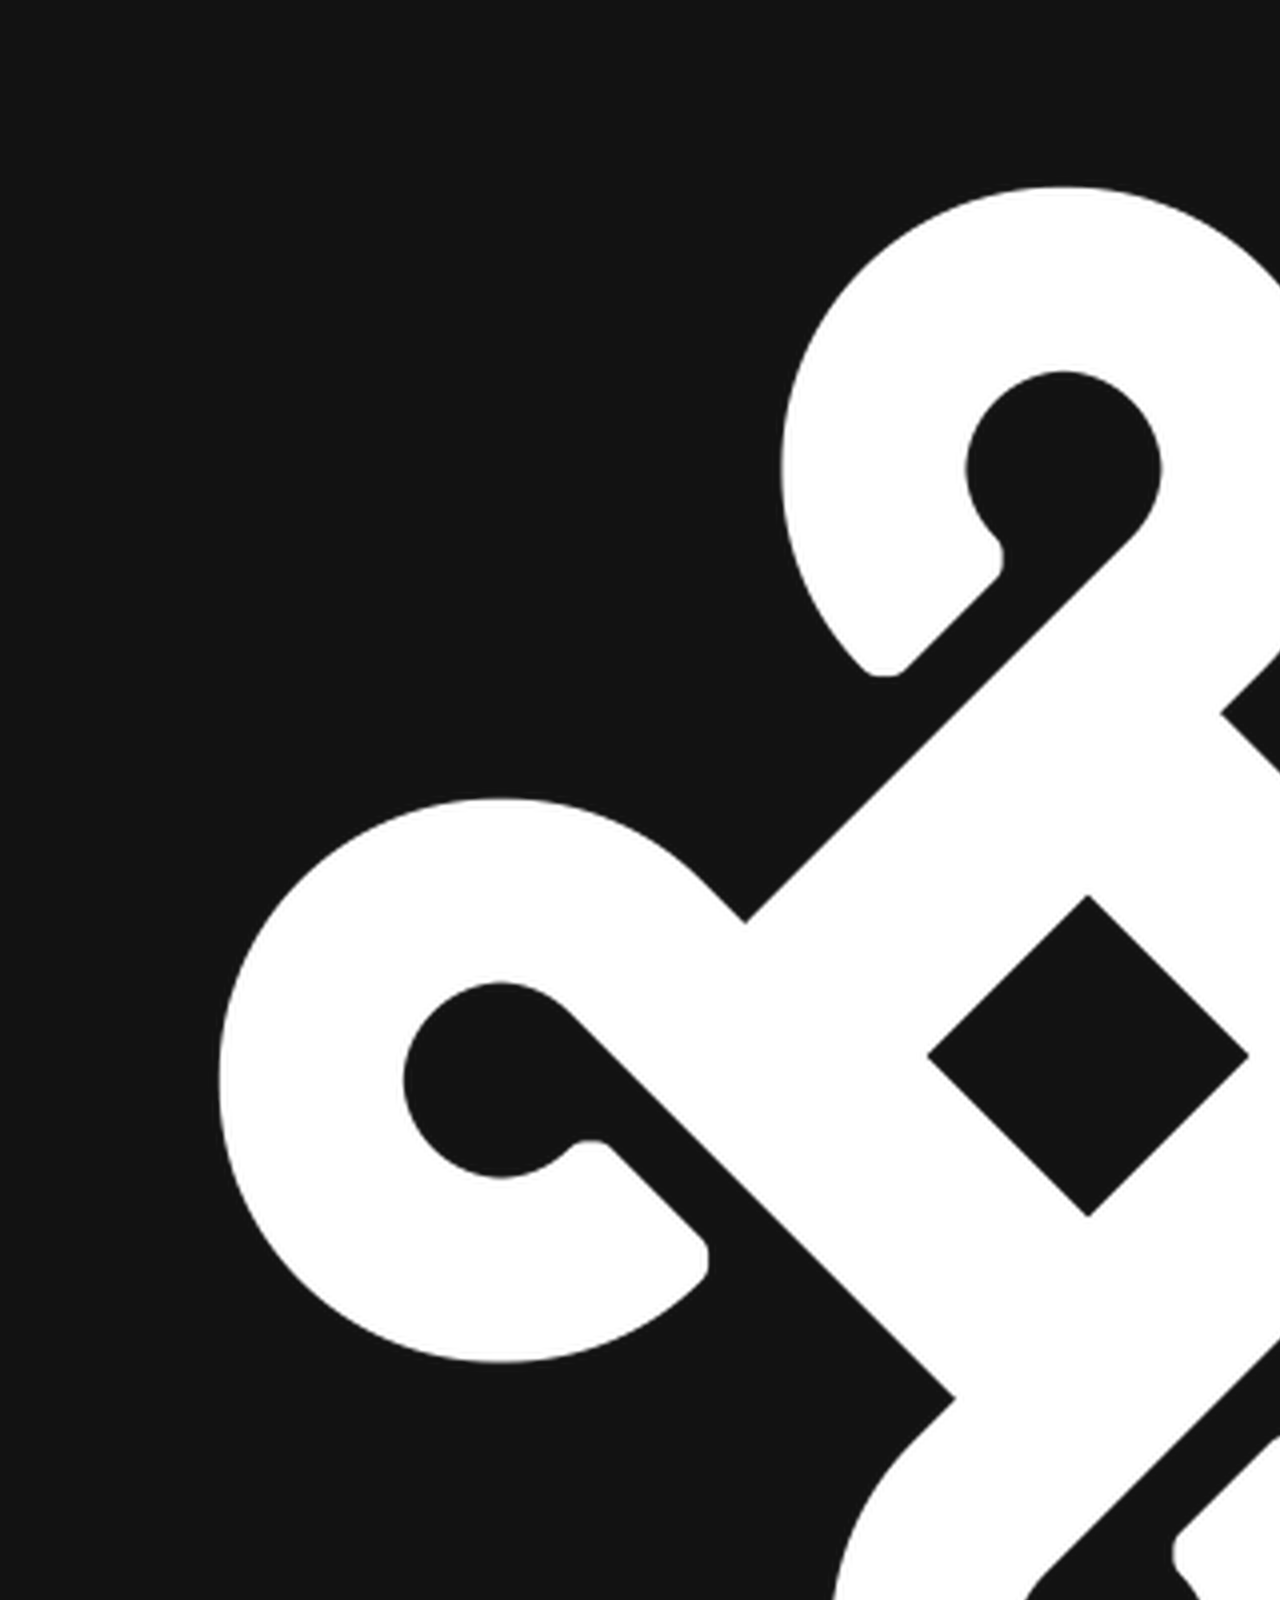
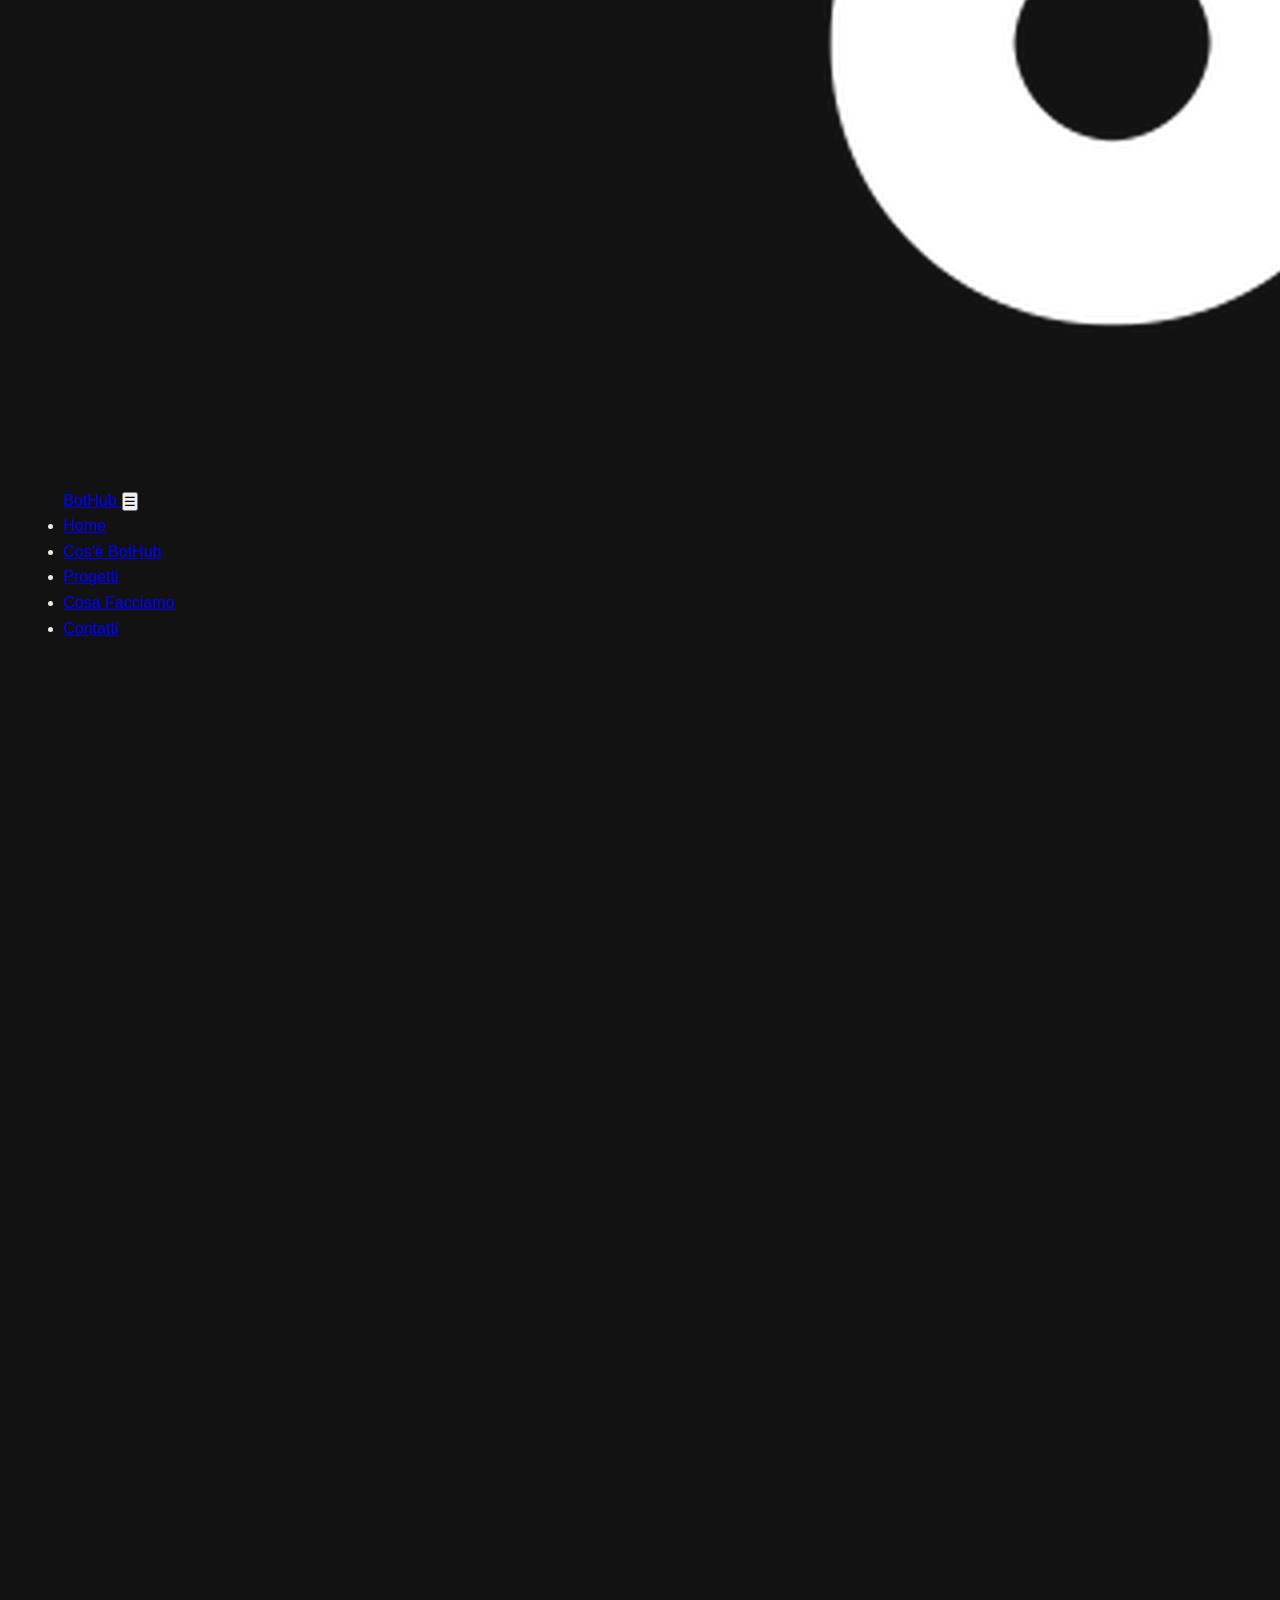
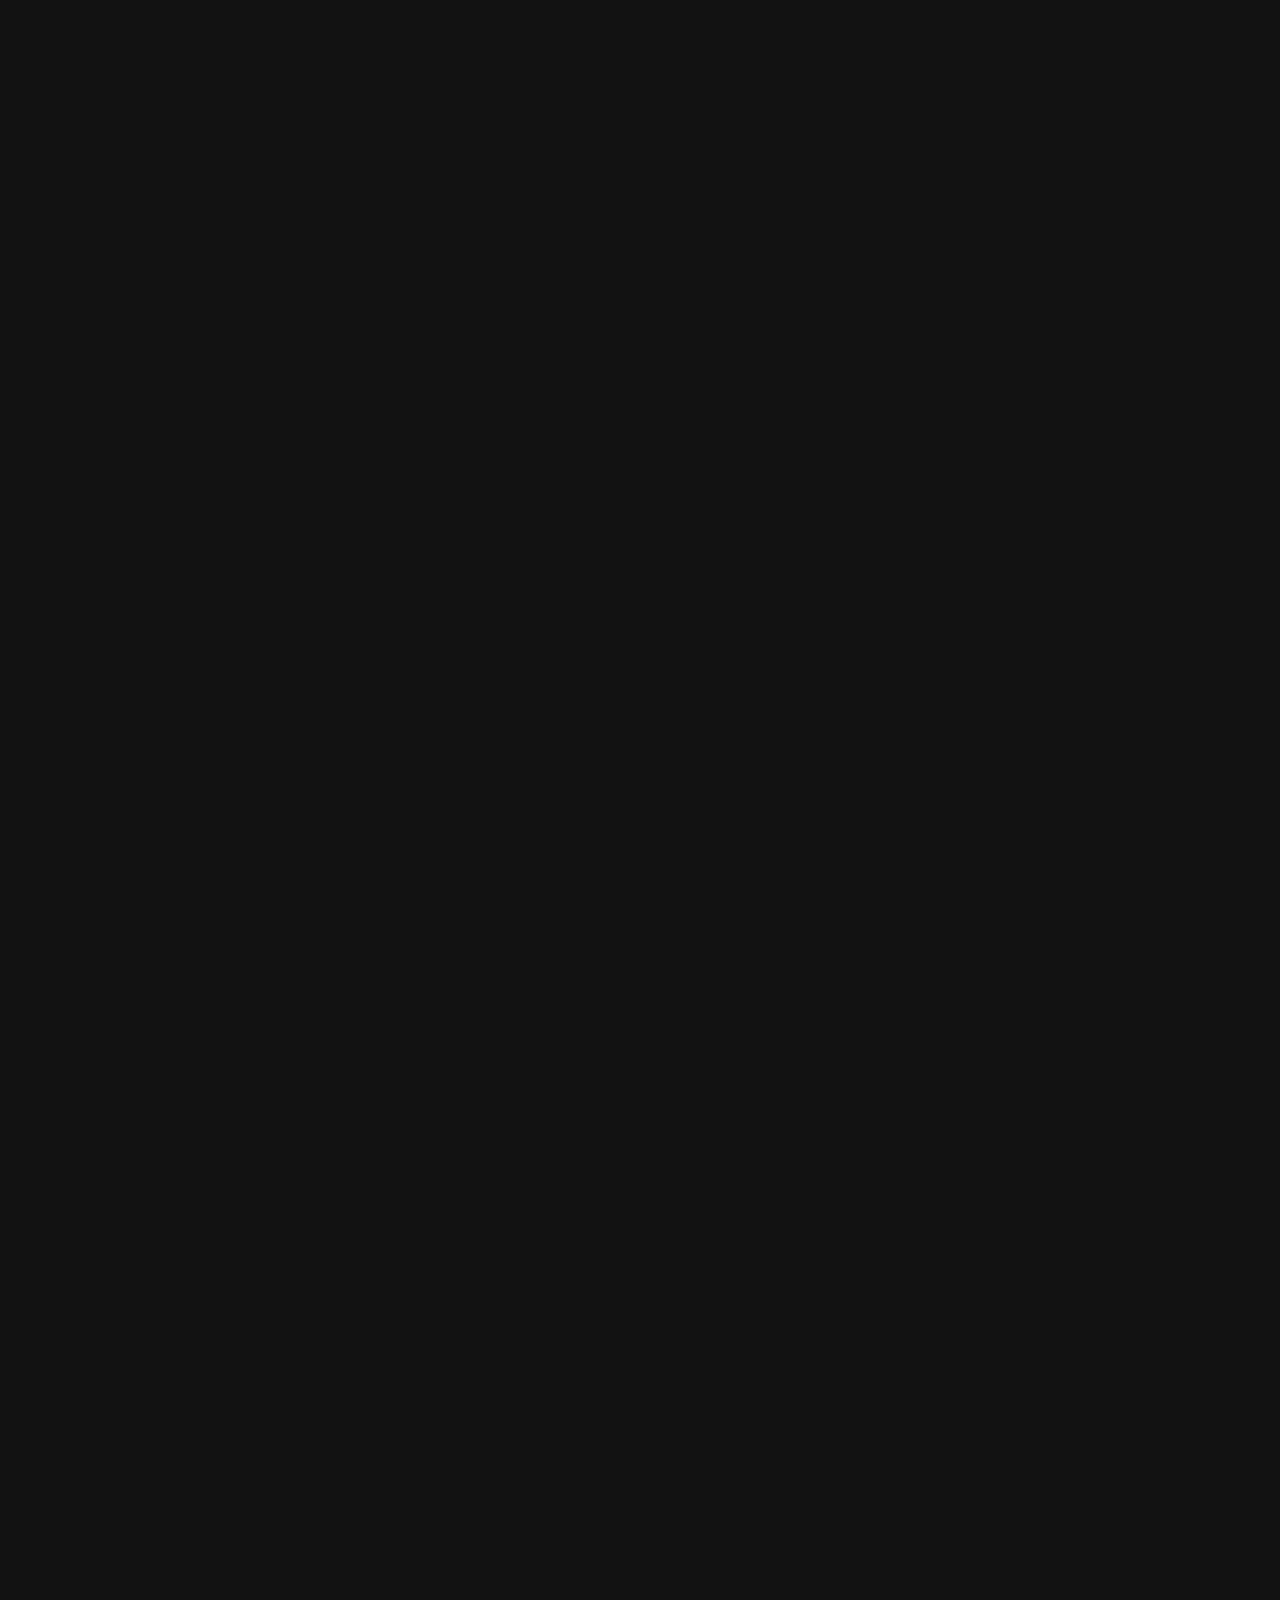
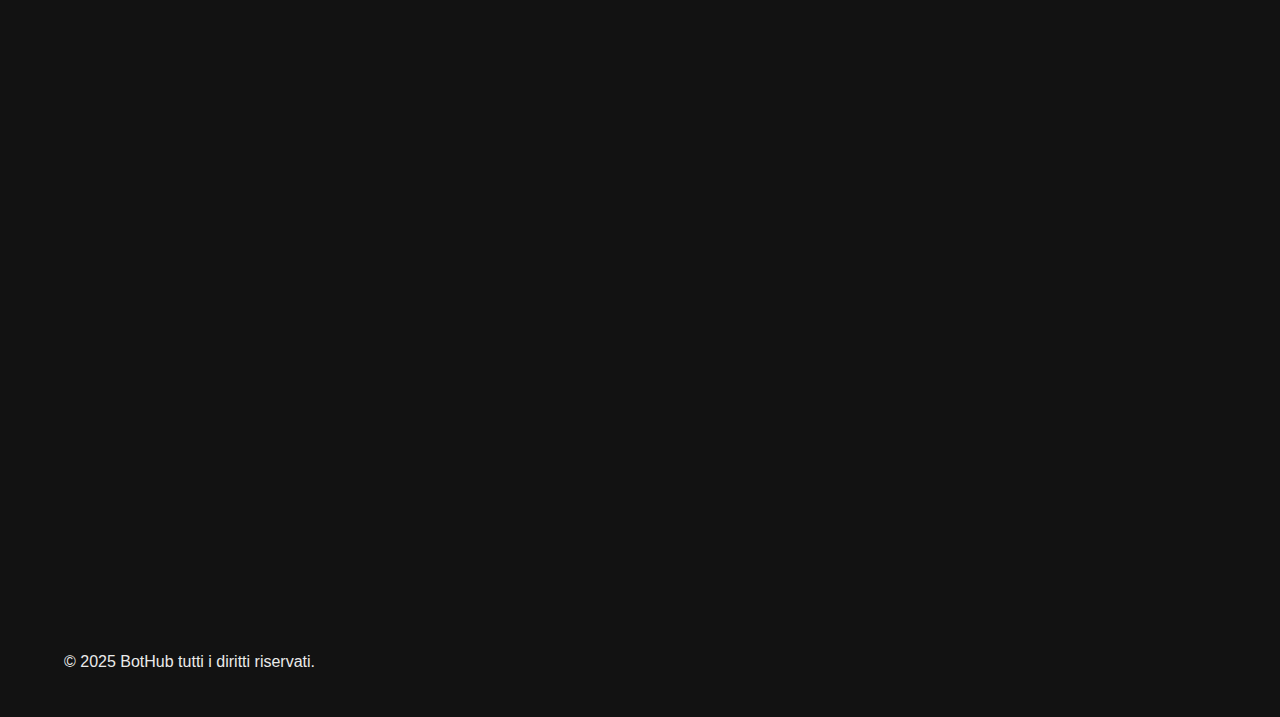
<file: index.html>
<!DOCTYPE html>
<html lang="it">
<head>
  <meta charset="UTF-8" />
  <meta name="viewport" content="width=device-width, initial-scale=1.0" />
  <title>BotHub</title>
  <link rel="icon" type="image/png" href="IMG/LogoWhite.png">

  <link rel="stylesheet" href="style.css" />
  <link href="https://cdn.jsdelivr.net/npm/aos@2.3.4/dist/aos.css" rel="stylesheet">

  <link rel="preconnect" href="https://fonts.googleapis.com">
  <link rel="preconnect" href="https://fonts.gstatic.com" crossorigin>
  <link href="https://fonts.googleapis.com/css2?family=WDXL+Lubrifont+TC&display=swap" rel="stylesheet">
  <link href="https://fonts.googleapis.com/css2?family=Rubik:wght@400;500;700&display=swap" rel="stylesheet">

  <script src="script.js" defer></script>
  <script src="https://cdn.jsdelivr.net/npm/aos@2.3.4/dist/aos.js"></script>

  <!-- Open Graph / Facebook / WhatsApp / LinkedIn -->
  <meta property="og:title" content="BotHub - Automazioni Intelligenti" />
  <meta property="og:description" content="Scopri BotHub, la piattaforma per creare bot intelligenti e automatizzare le tue attività online." />
  <meta property="og:image" content="https://bothub.top/IMG/LogoBlack.png" />
  <meta property="og:url" content="https://bothub.top/" />
  <meta property="og:type" content="website" />

  <!-- Twitter Card -->
  <meta name="twitter:card" content="summary_large_image" />
  <meta name="twitter:title" content="BotHub - Automazioni Intelligenti" />
  <meta name="twitter:description" content="Scopri BotHub, la piattaforma per creare bot intelligenti e automatizzare le tue attività online." />
  <meta name="twitter:image" content="https://bothub.top/IMG/LogoBlack.png" />
  <meta name="twitter:url" content="https://bothub.top/" />

</head>
<body>

  <nav>
    <div class="container nav-container">
      <a href="#home" class="brand">
        <img src="IMG/LogoWhite.png" alt="Logo" class="nav-logo" loading="lazy">
        BotHub
      </a>
      <button class="nav-toggle" aria-label="Apri menu" aria-expanded="false">☰</button>
      <ul class="nav-links">
        <li><a href="#home">Home</a></li>
        <li><a href="#about">Cos'è BotHub</a></li>
        <li><a href="#works">Progetti</a></li>
        <li><a href="#services">Cosa Facciamo</a></li> 
        <li><a href="#contacts">Contatti</a></li>
      </ul>
    </div>
  </nav>

  <section id="home" class="hero" data-aos="fade-up">
    <div class="container">
      <h1 class="glitch-title">BotHub</h1>
      <img src="IMG/LogoWhite.png" alt="Logo GptBot" class="hero-logo" loading="lazy">
    </div>
  </section>

  <section id="about" class="about" data-aos="fade-up" data-aos-offset="0">
    <div class="container">
      <h2 class="section-title">Cos'è BotHub</h2>
      <p class="about-text">
        BotHub è uno spazio dedicato a progetti basati sull’intelligenza artificiale, con focus particolare su:<br>
        Bot GPT,<br>
        Automazioni Intelligenti,<br>
        Soluzioni Personalizzate.<br>
      </p>
      <div class="social-icons">
        <a href="https://www.instagram.com/tuo_username" target="_blank">
          <img src="IMG/InstaIcona.png" alt="Instagram" loading="lazy" />
        </a>
      </div>
    </div>
  </section>

  <section id="works" class="works" data-aos="fade-up">
    <div class="container">
      <h2 class="section-title">Progetti</h2>
      <div class="cards-wrapper">
        <a href="btc-analisi.html" class="feature-card bg-btc" data-aos="zoom-in">
          <h3>BTC Analisi</h3>
          <p>Analisi tecnica e fondamentale su Bitcoin.</p>
        </a>
        <a href="crypto-project.html" class="feature-card bg-crypto" data-aos="zoom-out" data-aos-delay="100">
          <h3>Crypto Project</h3>
          <p>Analisi della solidità dei progetti crypto e verifica di vulnerabilità negli smart contract.</p>
        </a>
        <a href="prompt-master.html" class="feature-card bg-prompt" data-aos="zoom-in" data-aos-delay="200">
          <h3>Prompt Master</h3>
          <p>Strumento per la generazione di prompt per varie IA.</p>
        </a>
      </div>
    </div>
  </section>

  <section id="services" class="services" data-aos="fade-up">
    <div class="container">
      <h2 class="section-title">Cosa Facciamo</h2>
      <p class="services-text">
        Progettiamo soluzioni basate su intelligenza artificiale,<br>
        con particolare attenzione al mondo crypto, alla finanza e all’automazione di flussi di lavoro.<br>
        Sviluppiamo bot GPT personalizzati,<br>
        e strumenti digitali pensati per essere subito operativi e facilmente integrabili.<br>
        Il nostro obiettivo è trasformare le esigenze in soluzioni concrete, rapide e su misura.
      </p>
    </div>
  </section>

  <section id="contacts" class="contacts" data-aos="fade-up" data-aos-offset="100">
    <div class="container">
      <h2 class="section-title">Contatti</h2>
      <p>Puoi scrivermi per richieste, collaborazioni o info a:</p>
      <p><a href="mailto:tuo@email.it">tuo@email.it</a></p>
            <div class="social-icons">
        <a href="https://www.instagram.com/tuo_username" target="_blank">
          <img src="IMG/InstaIcona.png" alt="Instagram" loading="lazy" />
        </a>
      </div>
    </div>
  </section>

  <footer>
    <div class="container">
      <p>© 2025 BotHub tutti i diritti riservati.</p>
    </div>
  </footer>  
  </body>
</html>
</file>
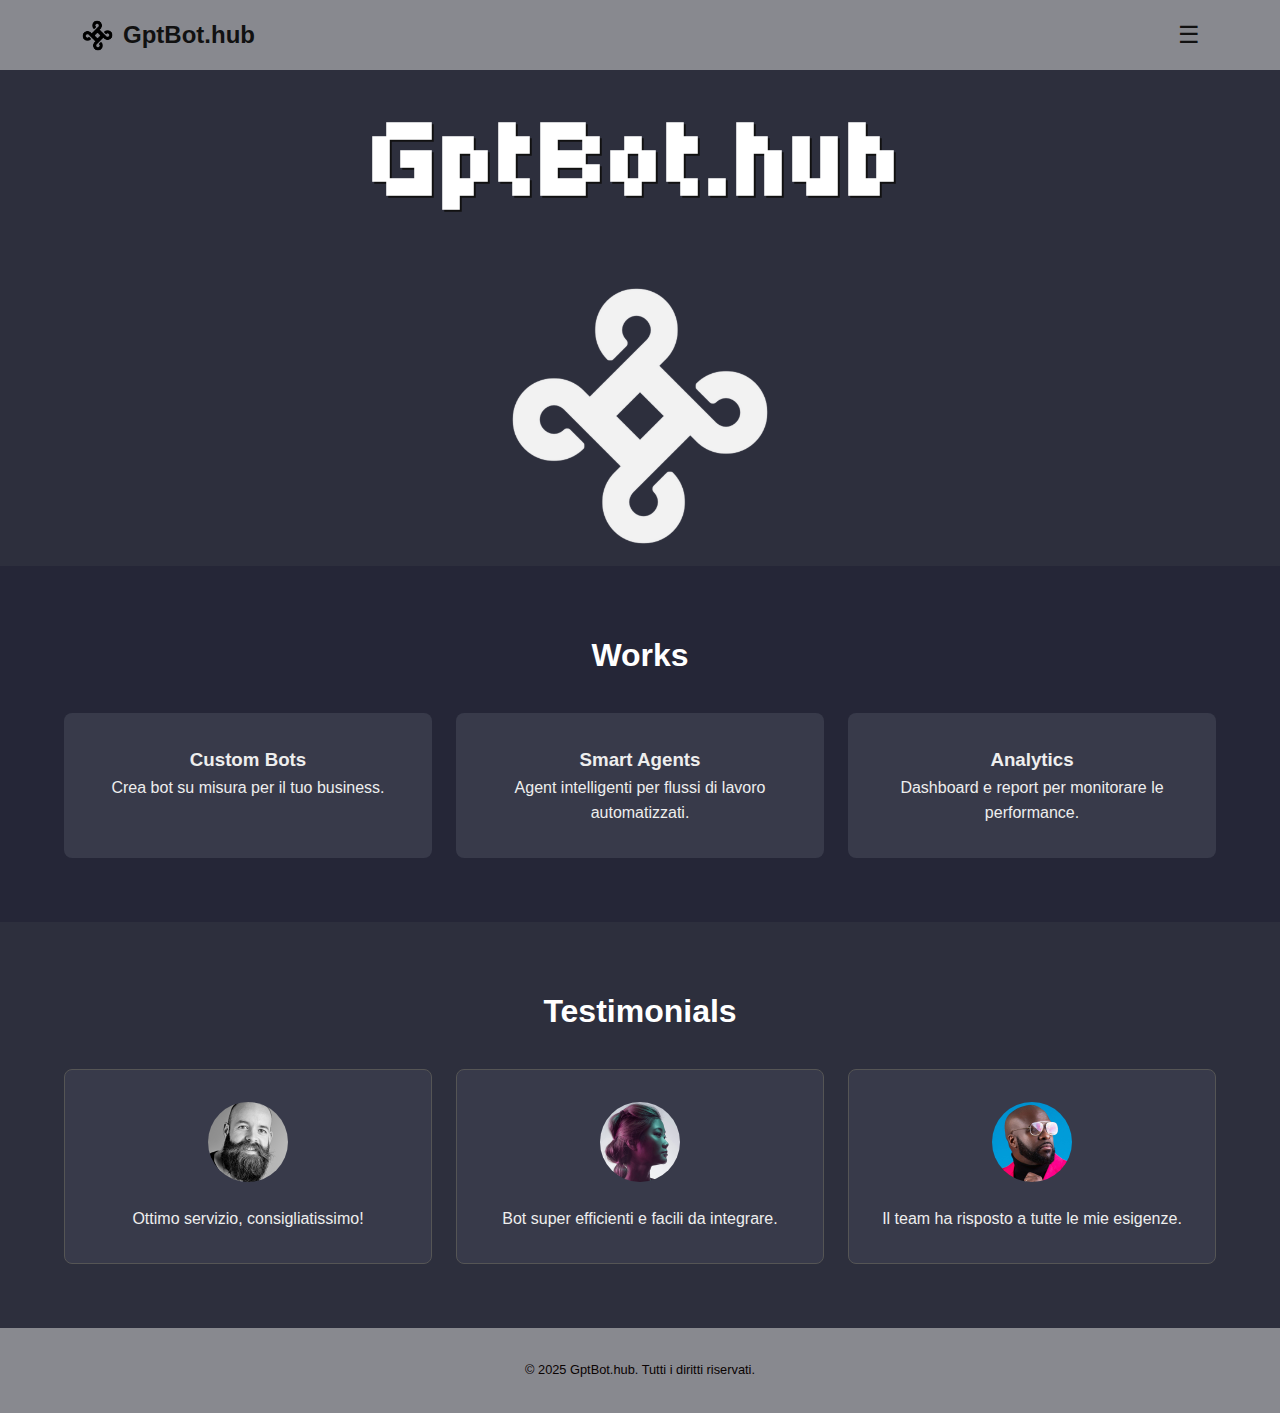
<file: static_site/index.html>
<!-- index.html -->
<!DOCTYPE html>
<html lang="it">
<head>
  <meta charset="UTF-8" />
  <meta name="viewport" content="width=device-width, initial-scale=1.0"/>
  <title>GptBot.hub</title>
  <link rel="icon" type="image/png" href="IMG/LogoWhite.png">

  <!-- Google Fonts -->
  <link rel="preconnect" href="https://fonts.googleapis.com">
  <link rel="preconnect" href="https://fonts.gstatic.com" crossorigin>
  <link href="https://fonts.googleapis.com/css2?family=Tiny5&display=swap" rel="stylesheet">

  <link rel="stylesheet" href="style.css" />
</head>
<body>

  <!-- NAVBAR -->
  <nav>
    <div class="container nav-container">
      <a href="#home" class="brand">
        <img src="IMG/LogoWhite.png" alt="Logo" class="nav-logo">
        GptBot.hub
      </a>

      <button class="nav-toggle" aria-label="Apri menu">☰</button>

      <ul class="nav-links">
        <li><a href="#home">Home</a></li>
        <li><a href="#works">Works</a></li>
        <li><a href="#testimonials">Testimonials</a></li>
      </ul>
    </div>
  </nav>

  <!-- HERO -->
  <section id="home" class="hero">
    <div class="container">
      <h1>GptBot.hub</h1>
      <img src="IMG/LogoWhite.png" alt="Logo GptBot" class="hero-logo">
    </div>
  </section>

  <!-- WORKS -->
  <section id="works" class="works">
    <div class="container">
      <h2 class="section-title">Works</h2>
      <div class="cards-wrapper">
        <a href="custom-bots.html" class="feature-card">
          <h3>Custom Bots</h3>
          <p>Crea bot su misura per il tuo business.</p>
        </a>
        <a href="smart-agents.html" class="feature-card">
          <h3>Smart Agents</h3>
          <p>Agent intelligenti per flussi di lavoro automatizzati.</p>
        </a>
        <a href="analytics.html" class="feature-card">
          <h3>Analytics</h3>
          <p>Dashboard e report per monitorare le performance.</p>
        </a>
      </div>
    </div>
  </section>

  <!-- TESTIMONIALS -->
  <section id="testimonials" class="testimonials">
    <div class="container">
      <h2 class="section-title">Testimonials</h2>
      <div class="testimonials-wrapper">
        <div class="test-card">
          <img src="IMG/Reviews1.jpg" alt="Utente 1">
          <p>Ottimo servizio, consigliatissimo!</p>
        </div>
        <div class="test-card">
          <img src="IMG/Reviews2.jpg" alt="Utente 2">
          <p>Bot super efficienti e facili da integrare.</p>
        </div>
        <div class="test-card">
          <img src="IMG/Reviews3.jpg" alt="Utente 3">
          <p>Il team ha risposto a tutte le mie esigenze.</p>
        </div>
      </div>
    </div>
  </section>

  <!-- FOOTER -->
  <footer>
    <div class="container">
      <p>© 2025 GptBot.hub. Tutti i diritti riservati.</p>
    </div>
  </footer>

  <script>
    // toggle menu
    document.querySelector('.nav-toggle').addEventListener('click', () => {
      document.querySelector('.nav-links').classList.toggle('show');
    });
  </script>
</body>
</html>
</file>
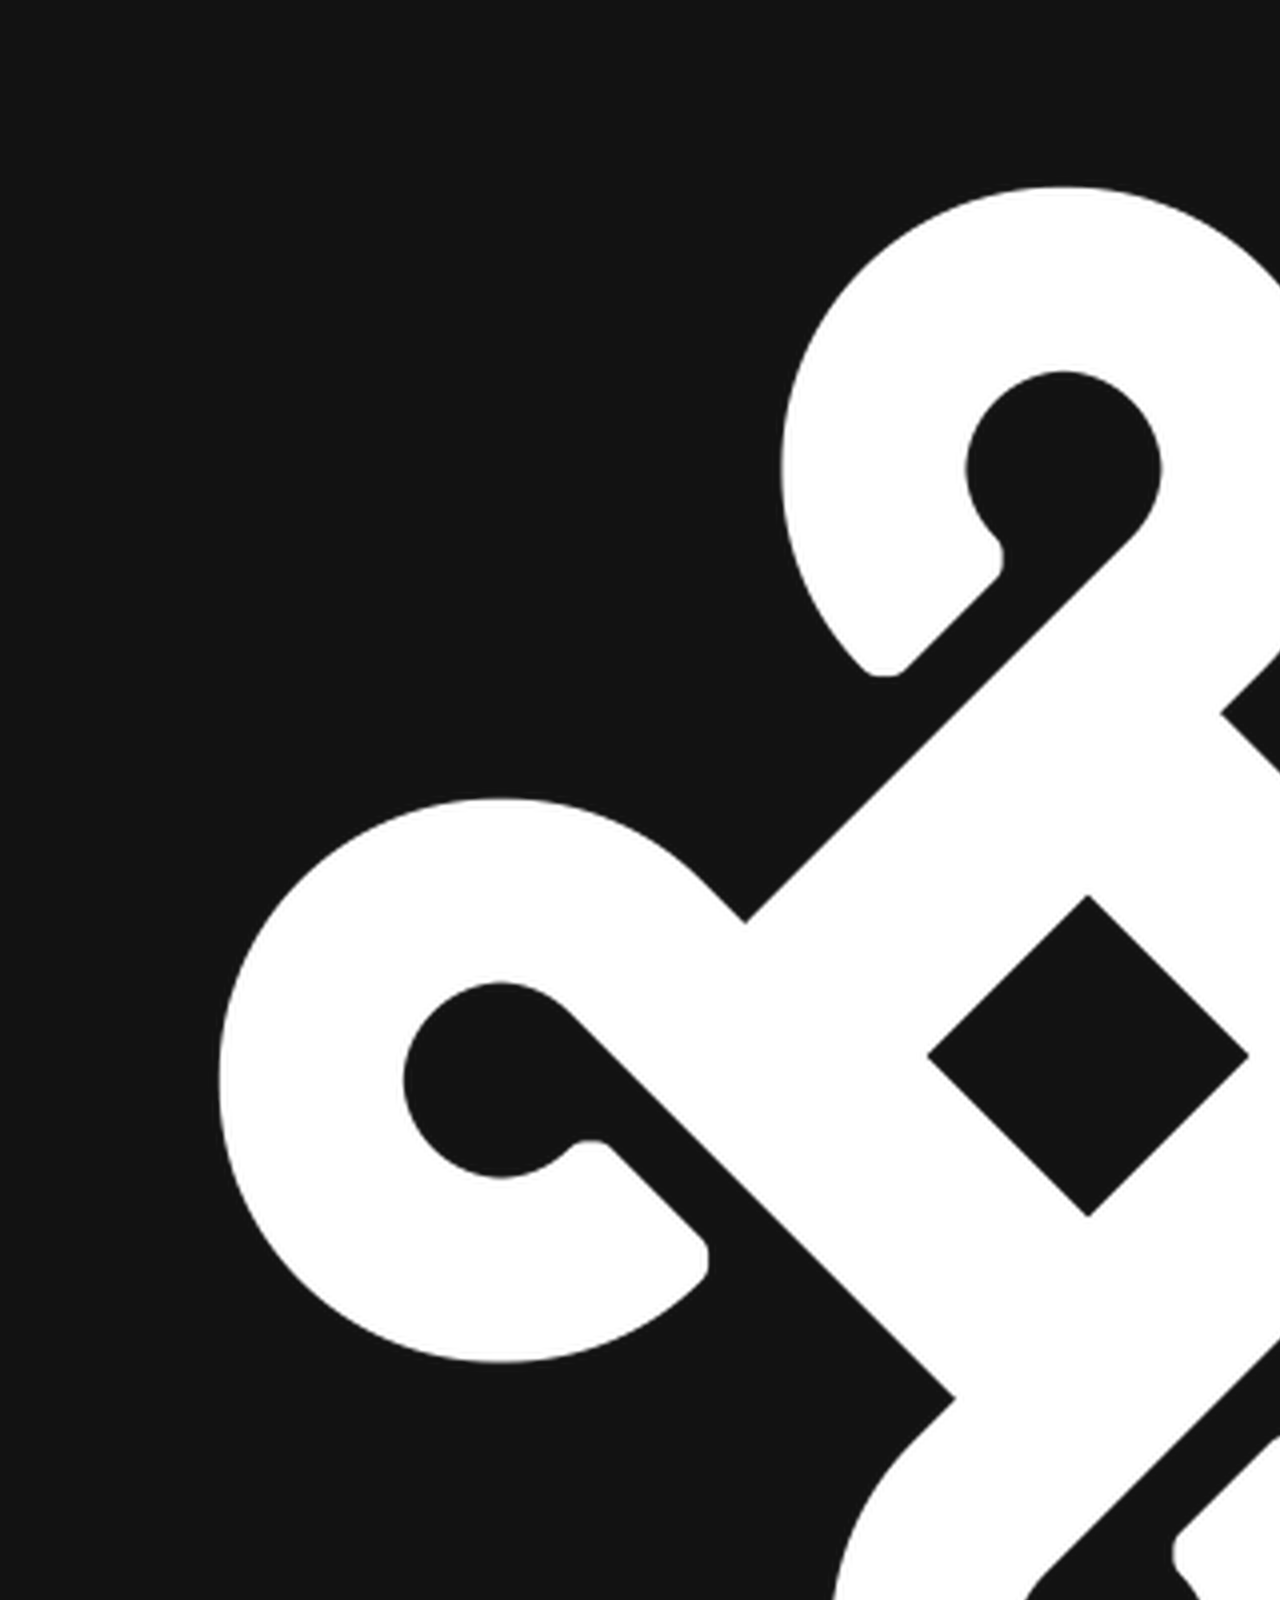
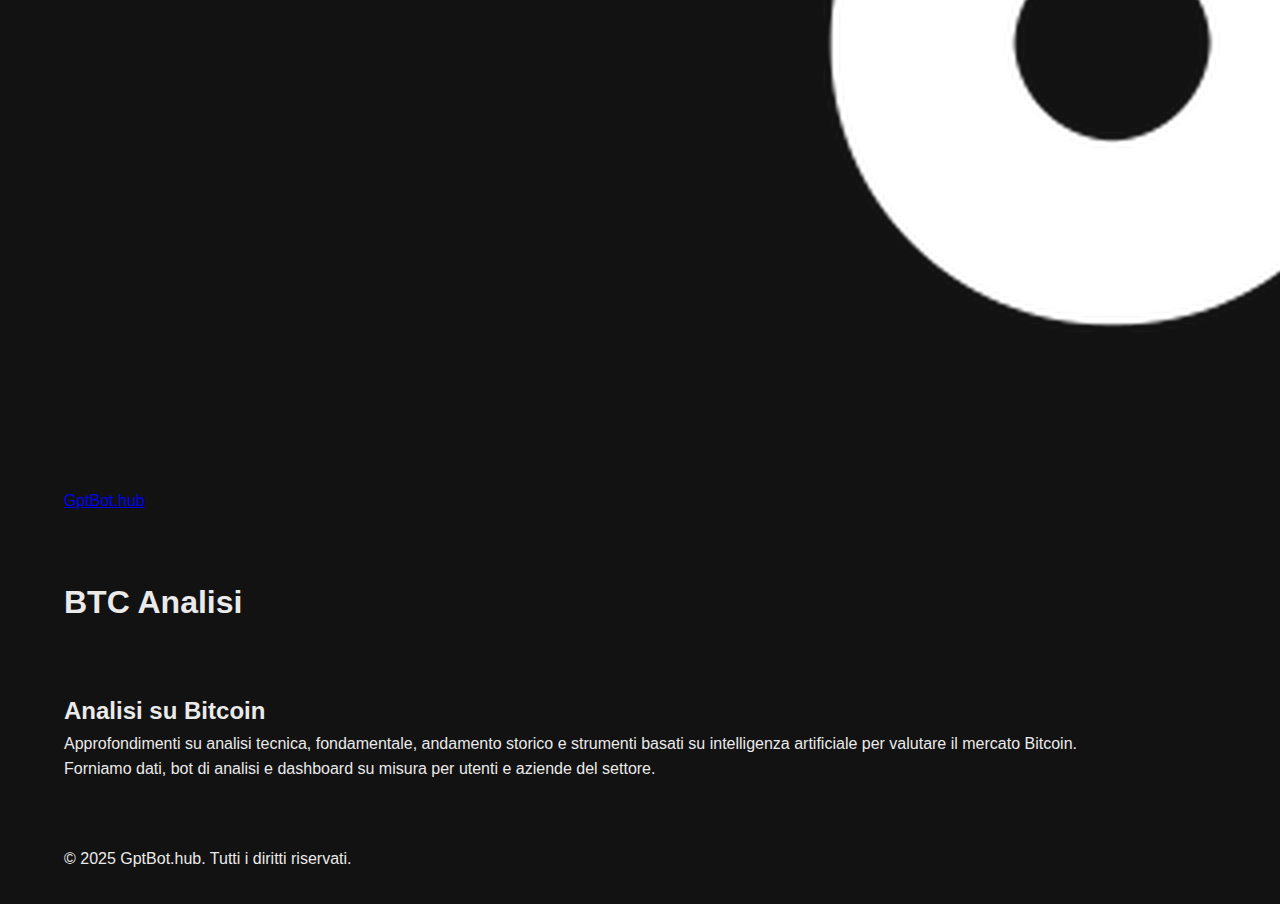
<file: btc-analisi.html>
<!DOCTYPE html>
<html lang="it">
<head>
  <meta charset="UTF-8" />
  <meta name="viewport" content="width=device-width, initial-scale=1.0"/>
  <title>BTC Analisi – GptBot.hub</title>
  <link rel="icon" type="image/png" href="IMG/LogoWhite.png">
  <link rel="stylesheet" href="style.css" />
  <!-- Google Fonts -->
<link rel="preconnect" href="https://fonts.googleapis.com">
<link rel="preconnect" href="https://fonts.gstatic.com" crossorigin>
<link href="https://fonts.googleapis.com/css2?family=WDXL+Lubrifont+TC&display=swap" rel="stylesheet">
</head>
<body>

  <nav>
    <div class="container nav-container">
      <a href="index.html" class="brand">
        <img src="IMG/LogoWhite.png" alt="Logo" class="nav-logo">
        GptBot.hub
      </a>
    </div>
  </nav>

  <section class="hero">
    <div class="container">
      <h1 class="glitch-title">BTC Analisi</h1>
    </div>
  </section>

  <section class="about">
    <div class="container">
      <h2 class="section-title">Analisi su Bitcoin</h2>
      <p class="about-text">
        Approfondimenti su analisi tecnica, fondamentale, andamento storico e strumenti basati su intelligenza artificiale per valutare il mercato Bitcoin.<br>
        Forniamo dati, bot di analisi e dashboard su misura per utenti e aziende del settore.
      </p>
    </div>
  </section>

  <footer>
    <div class="container">
      <p>© 2025 GptBot.hub. Tutti i diritti riservati.</p>
    </div>
  </footer>

</body>
</html>
</file>
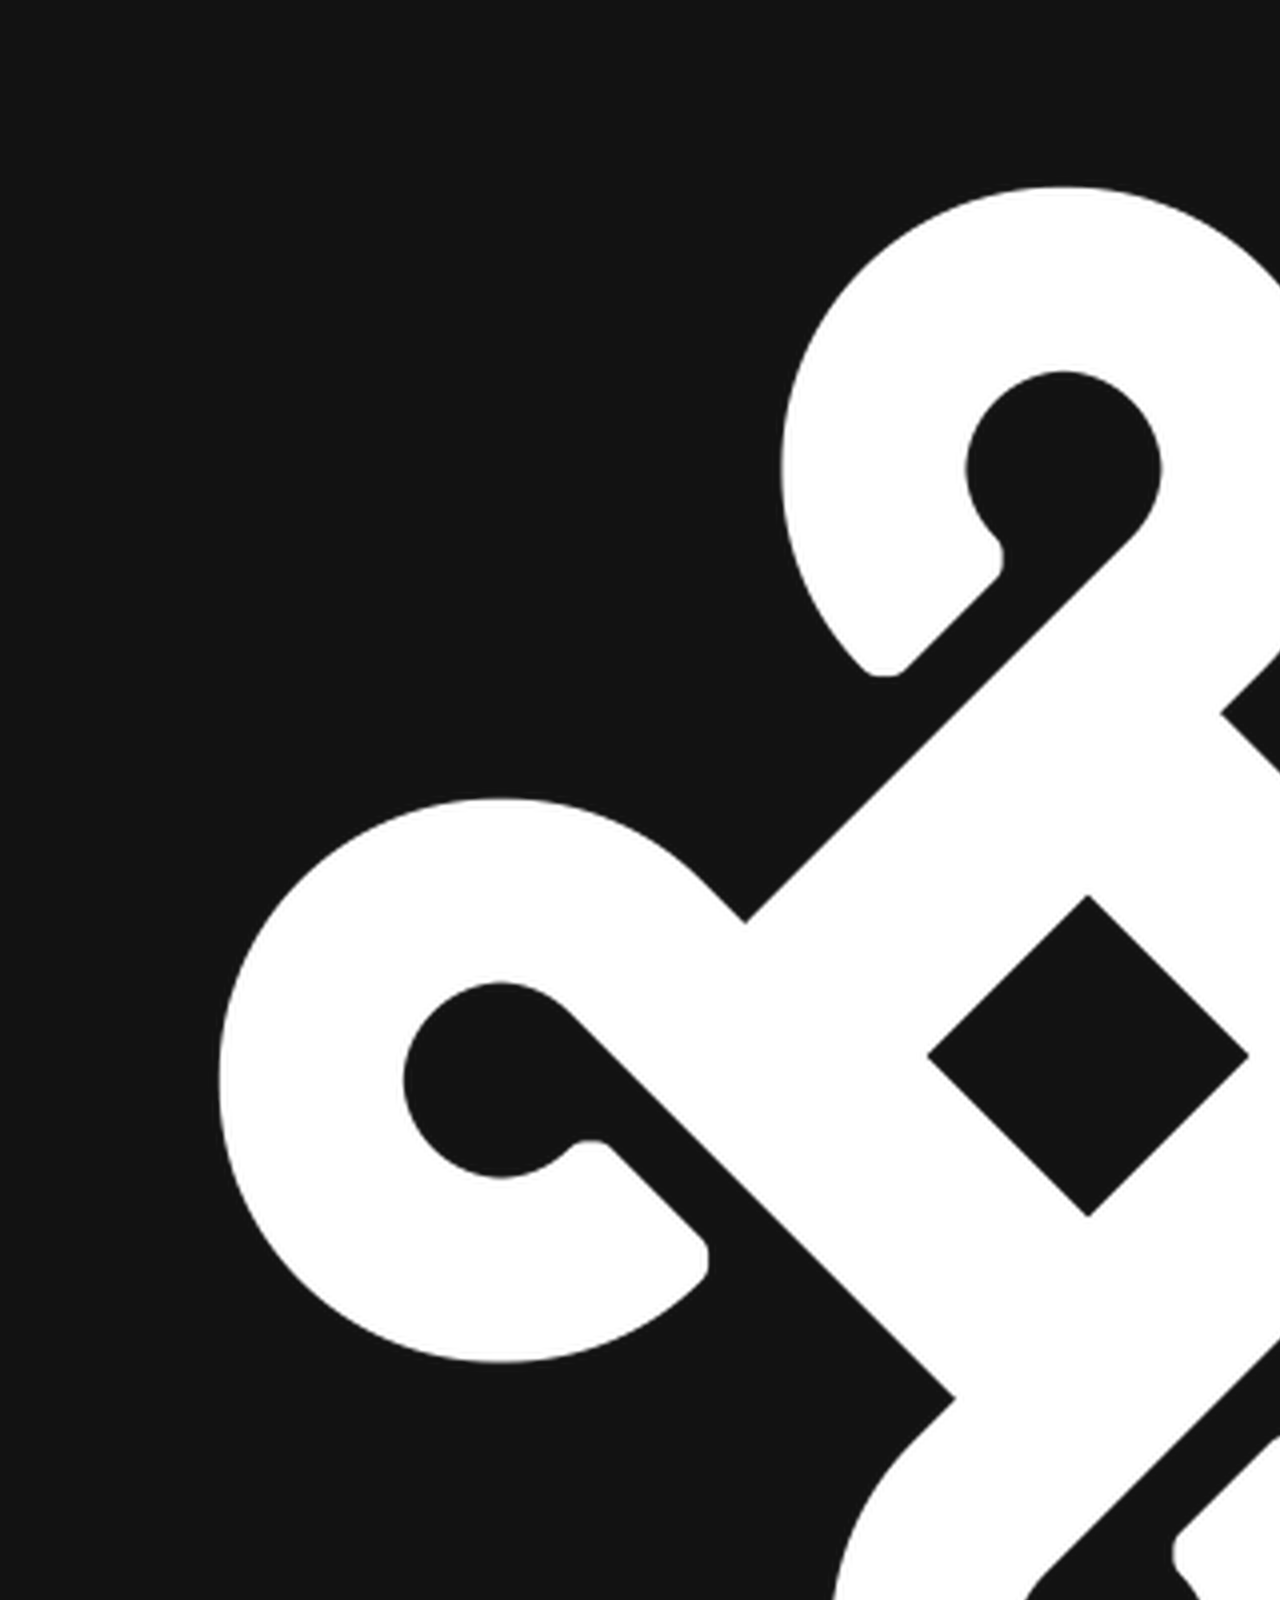
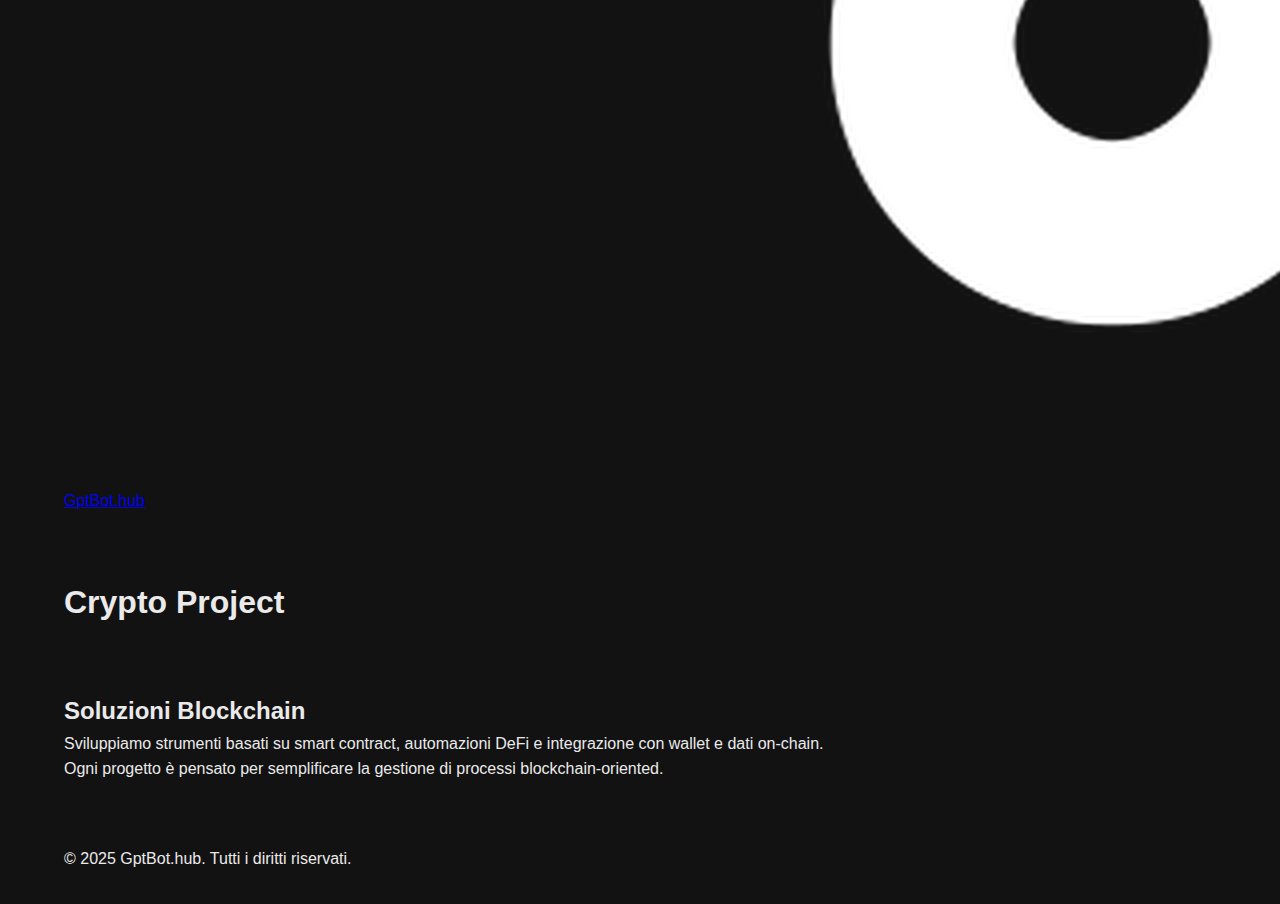
<file: crypto-project.html>
<!DOCTYPE html>
<html lang="it">
<head>
  <meta charset="UTF-8" />
  <meta name="viewport" content="width=device-width, initial-scale=1.0"/>
  <title>Crypto Project – GptBot.hub</title>
  <link rel="icon" type="image/png" href="IMG/LogoWhite.png">
  <link rel="stylesheet" href="style.css" />
  <!-- Google Fonts -->
<link rel="preconnect" href="https://fonts.googleapis.com">
<link rel="preconnect" href="https://fonts.gstatic.com" crossorigin>
<link href="https://fonts.googleapis.com/css2?family=WDXL+Lubrifont+TC&display=swap" rel="stylesheet">
</head>
<body>

  <nav>
    <div class="container nav-container">
      <a href="index.html" class="brand">
        <img src="IMG/LogoWhite.png" alt="Logo" class="nav-logo">
        GptBot.hub
      </a>
    </div>
  </nav>

  <section class="hero">
    <div class="container">
      <h1 class="glitch-title">Crypto Project</h1>
    </div>
  </section>

  <section class="about">
    <div class="container">
      <h2 class="section-title">Soluzioni Blockchain</h2>
      <p class="about-text">
        Sviluppiamo strumenti basati su smart contract, automazioni DeFi e integrazione con wallet e dati on-chain.<br>
        Ogni progetto è pensato per semplificare la gestione di processi blockchain-oriented.
      </p>
    </div>
  </section>

  <footer>
    <div class="container">
      <p>© 2025 GptBot.hub. Tutti i diritti riservati.</p>
    </div>
  </footer>

</body>
</html>
</file>
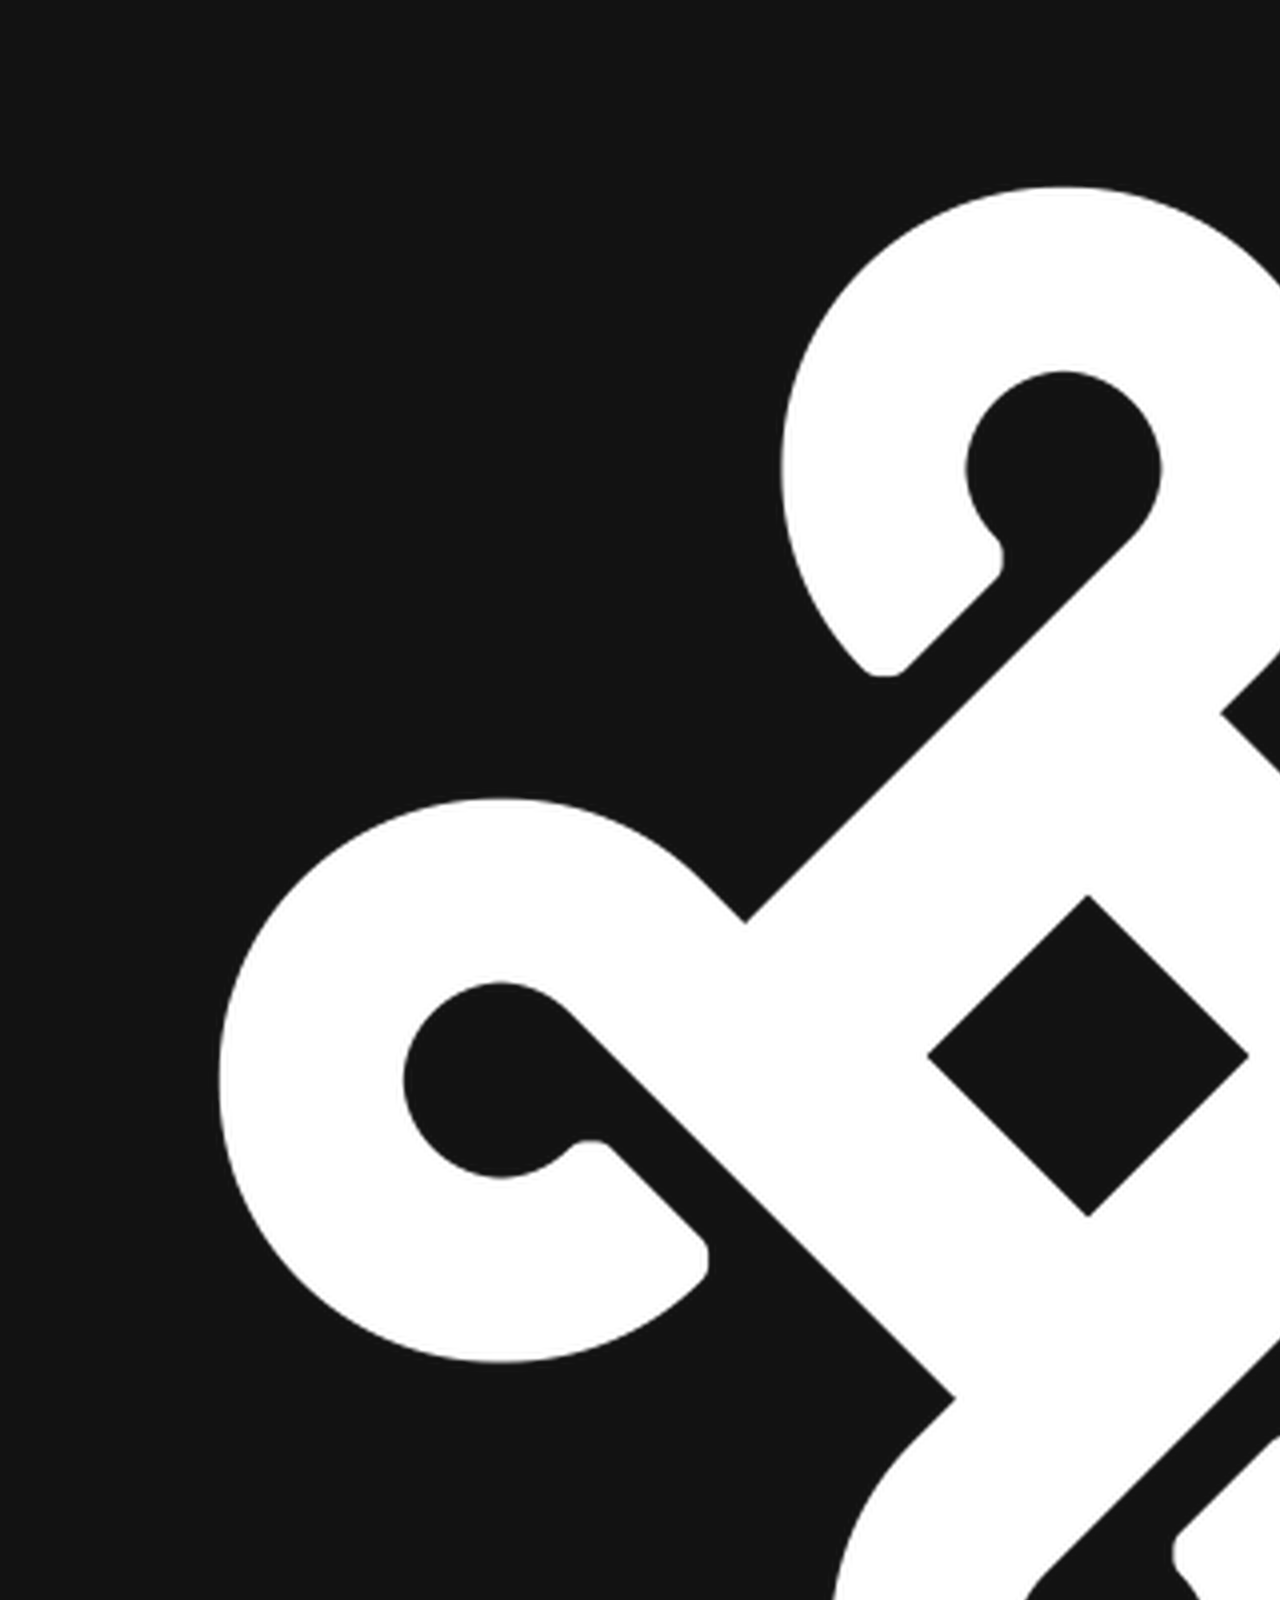
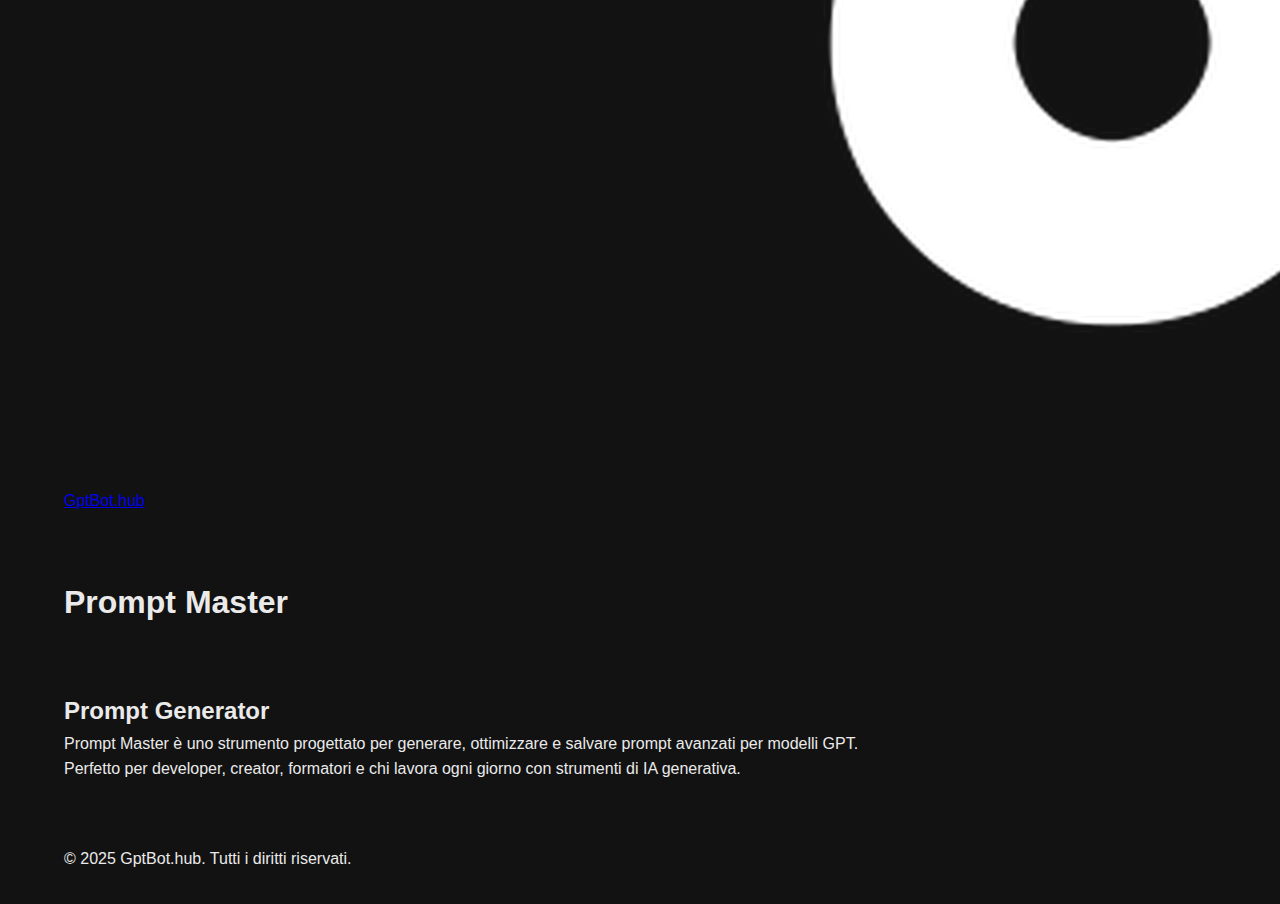
<file: prompt-master.html>
<!DOCTYPE html>
<html lang="it">
<head>
  <meta charset="UTF-8" />
  <meta name="viewport" content="width=device-width, initial-scale=1.0"/>
  <title>Prompt Master – GptBot.hub</title>
  <link rel="icon" type="image/png" href="IMG/LogoWhite.png">
  <link rel="stylesheet" href="style.css" />
  <!-- Google Fonts -->
<link rel="preconnect" href="https://fonts.googleapis.com">
<link rel="preconnect" href="https://fonts.gstatic.com" crossorigin>
<link href="https://fonts.googleapis.com/css2?family=WDXL+Lubrifont+TC&display=swap" rel="stylesheet">
</head>
<body>

  <nav>
    <div class="container nav-container">
      <a href="index.html" class="brand">
        <img src="IMG/LogoWhite.png" alt="Logo" class="nav-logo">
        GptBot.hub
      </a>
    </div>
  </nav>

  <section class="hero">
    <div class="container">
      <h1 class="glitch-title">Prompt Master</h1>
    </div>
  </section>

  <section class="about">
    <div class="container">
      <h2 class="section-title">Prompt Generator</h2>
      <p class="about-text">
        Prompt Master è uno strumento progettato per generare, ottimizzare e salvare prompt avanzati per modelli GPT.<br>
        Perfetto per developer, creator, formatori e chi lavora ogni giorno con strumenti di IA generativa.
      </p>
    </div>
  </section>

  <footer>
    <div class="container">
      <p>© 2025 GptBot.hub. Tutti i diritti riservati.</p>
    </div>
  </footer>

</body>
</html>
</file>
<file: style.css>
/* style.css */
:root {
  --color-bg: #121212;
  --color-fg: #eaeaea;
  --color-primary: #00afff;
  --color-accent: #ffaa00;
  --font-sans: 'Helvetica Neue', Arial, sans-serif;
  --spacing-sm: 0.5rem;
  --spacing-md: 1rem;
  --spacing-lg: 2rem;
}

* {
  margin: 0;
  padding: 0;
  box-sizing: border-box;
}

body {
  font-family: var(--font-sans);
  background-color: var(--color-bg);
  color: var(--color-fg);
  line-height: 1.6;
}

.container {
  width: 90%;
  max-width: 1200px;
  margin: 0 auto;
  padding: var(--spacing-lg) 0;
}

/* Header & Nav */
.header {
  background-color: var(--color-bg);
}

.nav {
  display: flex;
  align-items: center;
  justify-content: space-between;
}

.nav__logo {
  font-size: 1.5rem;
  font-weight: bold;
  color: var(--color-primary);
  text-decoration: none;
}

.nav__toggle {
  background: none;
  border: none;
  font-size: 1.5rem;
  color: var(--color-fg);
  display: none;
}

.nav__icon {
  display: block;
}

.nav__list {
  display: flex;
  list-style: none;
}

.nav__link {
  margin-left: var(--spacing-lg);
  text-decoration: none;
  color: var(--color-fg);
  font-size: 1rem;
  position: relative;
}

.nav__link:hover {
  color: var(--color-primary);
}

/* Sections */
.section__title {
  font-size: 2rem;
  margin-bottom: var(--spacing-md);
  text-align: center;
  color: var(--color-primary);
}

/* Works Grid */
.works__grid {
  display: grid;
  grid-template-columns: repeat(auto-fit, minmax(250px, 1fr));
  gap: var(--spacing-lg);
}

.card {
  background-color: #1e1e1e;
  padding: var(--spacing-lg);
  border-radius: 0.5rem;
  text-align: center;
  transition: transform 0.3s ease;
}

.card:hover {
  transform: translateY(-5px);
}

.card__title {
  font-size: 1.25rem;
  margin-bottom: var(--spacing-sm);
}

.card__description {
  font-size: 1rem;
}

/* Testimonials */
.testimonials__list {
  display: grid;
  grid-template-columns: repeat(auto-fit, minmax(200px, 1fr));
  gap: var(--spacing-lg);
  list-style: none;
}

.testimonial__image {
  width: 100%;
  border-radius: 50%;
  margin-bottom: var(--spacing-sm);
}

.testimonial__caption {
  font-size: 1rem;
  text-align: center;
}

/* Footer */
.footer {
  background-color: #1a1a1a;
  text-align: center;
  padding: var(--spacing-md) 0;
  font-size: 0.875rem;
}

/* Responsive */
@media (max-width: 768px) {
  .nav__toggle {
    display: block;
  }
  .nav__list {
    position: absolute;
    top: 100%;
    right: 0;
    background-color: var(--color-bg);
    flex-direction: column;
    width: 200px;
    transform: translateX(100%);
    transition: transform 0.3s ease;
  }
  .nav__list--visible {
    transform: translateX(0);
  }
  .nav__link {
    margin: var(--spacing-md);
  }
}
</file>
<file: static_site/style.css>
/* style.css */

/* RESET & BASE */
* { margin:0; padding:0; box-sizing:border-box }
html { scroll-behavior:smooth }
body {
  font-family:'Segoe UI',sans-serif;
  color:#eee;
  background:#1e1f29;
  line-height:1.6;
}

/* CONTAINER */
.container {
  width:90%; max-width:1200px;
  margin:0 auto;
}

/* NAVBAR */
nav {
  background:#88898f; position:relative; z-index:1000;
}
.nav-container {
  display:flex;
  align-items:center;
  justify-content:space-between;
  padding:1rem;
}
.brand {
  display:flex;
  align-items:center;
  text-decoration:none;
  color:#111;
  font-weight:bold;
  font-size:1.5rem;
}
.nav-logo {
  width:35px; margin-right:0.5rem;
  filter:brightness(0) saturate(100%) !important;
}
.nav-toggle {
  display:block;
  font-size:1.5rem;
  background:transparent;
  border:none;
  color:#111;
  cursor:pointer;
}
/* rimuove i bullet */
.nav-links {
  list-style:none;
  position:absolute;
  top:100%; right:1rem;
  width:200px;
  background:rgba(136,137,143,0.9);
  border-radius:4px;
  box-shadow:0 4px 8px rgba(0,0,0,0.2);
  transform-origin:top right;
  transform:scaleY(0);
  opacity:0;
  transition:transform .3s ease,opacity .2s ease;
  z-index:1000;
  display:flex;
  flex-direction:column;
}
.nav-links li { list-style:none }
.nav-links.show {
  transform:scaleY(1);
  opacity:1;
}
.nav-links a {
  display:block;
  padding:.75rem 1rem;
  text-decoration:none;
  color:#111;
  font-size:1rem;
}

/* HERO */
.hero {
  background:#2d2f3d;
  min-height:0vh;
  display:flex;
  align-items:center;
  justify-content:center;
  text-align:center;
  position:relative;
}
.hero h1 {
  font-family:'Tiny5',cursive;
  font-size:clamp(2rem,10vw,7rem);
  color:#fff;
  text-shadow:2px 2px #111;
  margin-bottom:1rem;
}
.hero-logo {
  display:block;
  width:clamp(50px,30%,300px);
  max-width:300px;
  margin:0 auto;
  filter: grayscale(1) sepia(0.15) brightness(1.5) contrast(0.9);
  position: relative;
}

/* WORKS */
.section-title {
  font-size:2rem;
  color:#fff;
  text-align:center;
  margin-bottom:2rem;
}
.works {
  padding:4rem 0;
  background:#252637;
}
.cards-wrapper {
  display:flex;
  gap:1.5rem;
  flex-wrap:wrap;
  justify-content:center;
}
.feature-card {
  background:#383a4a;
  padding:2rem;
  border-radius:8px;
  flex:1 1 250px;
  text-align:center;
  text-decoration:none;
  color:inherit;
  transition:transform .2s ease,background .2s ease;
}
.feature-card:hover {
  background:#444559;
  transform:translateY(-4px);
}

/* TESTIMONIALS */
.testimonials {
  padding:4rem 0;
  background:#2d2f3d;
  text-align:center;
}
.testimonials-wrapper {
  display:flex;
  gap:1.5rem;
  flex-wrap:wrap;
  justify-content:center;
}
.test-card {
  background:#383a4a;
  border:1px solid #555;
  padding:2rem;
  border-radius:8px;
  flex:1 1 250px;
  text-align:center;
}
.test-card img {
  width:80px; height:80px;
  border-radius:50%;
  object-fit:cover;
  margin-bottom:1rem;
}

/* FOOTER */
footer {
  background:#88898f;
  padding:2rem 0;
  text-align:center;
}
footer p { color:#0a0303; font-size:.8rem }

/* RESPONSIVE */
@media (max-width:480px) {
  .hero { min-height:80vh; padding:2rem 0 }
  .hero h1 { font-size:clamp(1.8rem,12vw,4rem) }
  .hero-logo { width:clamp(50px,50%,200px) }
  .nav-links { right:.5rem; width:160px }
  .nav-links a { padding:.5rem .75rem; font-size:.9rem }
  .works, .testimonials { padding:2rem 0 }
}
</file>
